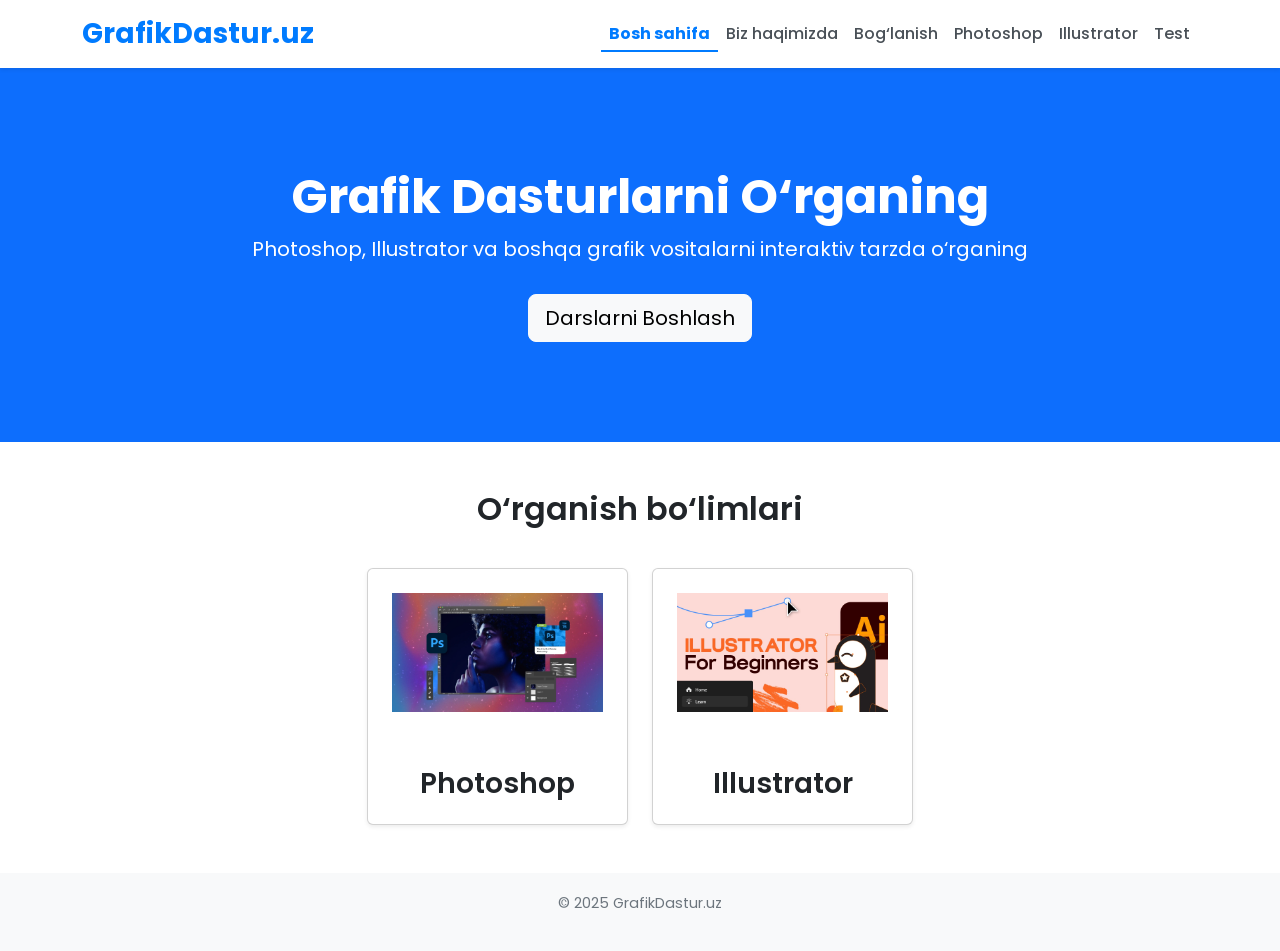
<file: index.html>
<!DOCTYPE html>
<html lang="uz">
<head>
  <meta charset="UTF-8" />
  <meta name="viewport" content="width=device-width, initial-scale=1" />
  <title>Grafik Dasturlar | Interaktiv O‘rganish</title>
  <!-- Bootstrap CSS -->
  <link href="https://cdn.jsdelivr.net/npm/bootstrap@5.3.0/dist/css/bootstrap.min.css" rel="stylesheet" />
  <link rel="preconnect" href="https://fonts.googleapis.com" />
  <link href="https://fonts.googleapis.com/css2?family=Poppins:wght@400;600&display=swap" rel="stylesheet" />
  <link rel="stylesheet" href="./css/style.css">
  <style>
    body {
      font-family: 'Poppins', sans-serif;
    }
    .logo {
  font-weight: 700;
  font-size: 1.75rem;
  color: #007bff; /* Bootstrap primary rangiga yaqin */
  text-decoration: none;
  transition: color 0.3s ease;
}
.logo:hover {
  color: #0056b3;
}

.navbar {
  background-color: #fff !important;
  box-shadow: 0 2px 4px rgba(0,0,0,0.1);
}

.navbar-nav .nav-link {
  font-weight: 500;
  color: #495057;
  transition: color 0.3s ease;
}
.navbar-nav .nav-link:hover {
  color: #007bff;
}
.navbar-nav .nav-link.active {
  font-weight: 700;
  color: #007bff;
  border-bottom: 2px solid #007bff;
  padding-bottom: 0.25rem;
}

    .hero {
      background: #0d6efd;
      color: white;
      padding: 100px 0;
      text-align: center;
    }
    .hero h1 {
      font-weight: 700;
      font-size: 3rem;
    }
    .hero p {
      font-size: 1.25rem;
      margin-bottom: 30px;
    }
    .programs h2 {
      margin-bottom: 40px;
      font-weight: 600;
      text-align: center;
    }
    .card img {
      max-height: 180px;
      object-fit: contain;
    }
    .card h3 {
      margin-top: 15px;
      font-weight: 600;
    }
    footer {
      background: #f8f9fa;
      padding: 20px 0;
      text-align: center;
      font-size: 0.9rem;
      color: #6c757d;
    }
  </style>
</head>
<body>

  <!-- Navbar -->
  <nav class="navbar navbar-expand-lg navbar-light bg-light shadow-sm">
    <div class="container">
      <a class="navbar-brand logo" href="index.html">GrafikDastur.uz</a>
      <button
        class="navbar-toggler"
        type="button"
        data-bs-toggle="collapse"
        data-bs-target="#navbarNav"
        aria-controls="navbarNav"
        aria-expanded="false"
        aria-label="Toggle navigation"
      >
        <span class="navbar-toggler-icon"></span>
      </button>

      <div class="collapse navbar-collapse" id="navbarNav">
        <ul class="navbar-nav ms-auto">
          <li class="nav-item">
            <a class="nav-link active" href="index.html">Bosh sahifa</a>
          </li>
			<li class="nav-item">
            <a class="nav-link" href="./lessons/about.html">Biz haqimizda</a>
          </li>
			<li class="nav-item">
            <a class="nav-link" href="./lessons/contact.html">Bog‘lanish</a>
          </li>
          <li class="nav-item">
            <a class="nav-link" href="lessons/photoshop.html">Photoshop</a>
          </li>
          <li class="nav-item">
            <a class="nav-link" href="lessons/illustrator.html">Illustrator</a>
          </li>
			<li class="nav-item">
            <a class="nav-link" href="./lessons/tests.html">Test</a>
          </li>
        </ul>
      </div>
    </div>
  </nav>

  <!-- Hero Section -->
  <section class="hero">
    <div class="container">
      <h1>Grafik Dasturlarni O‘rganing</h1>
      <p>Photoshop, Illustrator va boshqa grafik vositalarni interaktiv tarzda o‘rganing</p>
      <a href="lessons/photoshop.html" class="btn btn-light btn-lg">Darslarni Boshlash</a>
    </div>
  </section>

  <!-- O‘rganish bo‘limlari -->
  <section class="programs py-5">
    <div class="container">
      <h2>O‘rganish bo‘limlari</h2>
      <div class="row justify-content-center g-4">
        <div class="col-12 col-sm-6 col-md-4 col-lg-3">
          <a href="lessons/photoshop.html" class="card text-center text-decoration-none text-dark shadow-sm h-100">
            <img src="assets/images/photoshop.webp" class="card-img-top p-4" alt="Photoshop" />
            <div class="card-body">
              <h3 class="card-title">Photoshop</h3>
            </div>
          </a>
        </div>
        <div class="col-12 col-sm-6 col-md-4 col-lg-3">
          <a href="lessons/illustrator.html" class="card text-center text-decoration-none text-dark shadow-sm h-100">
            <img src="assets/images/illustrator.jpg" class="card-img-top p-4" alt="Illustrator" />
            <div class="card-body">
              <h3 class="card-title">Illustrator</h3>
            </div>
          </a>
        </div>
        <!-- Boshqa dasturlar qo‘shilishi mumkin -->
      </div>
    </div>
  </section>

  <!-- Footer -->
  <footer>
    <div class="container">
      <p>&copy; 2025 GrafikDastur.uz </p>
    </div>
  </footer>

  <!-- Bootstrap JS Bundle (includes Popper) -->
  <script src="https://cdn.jsdelivr.net/npm/bootstrap@5.3.0/dist/js/bootstrap.bundle.min.js"></script>

</body>
</html>
</file>
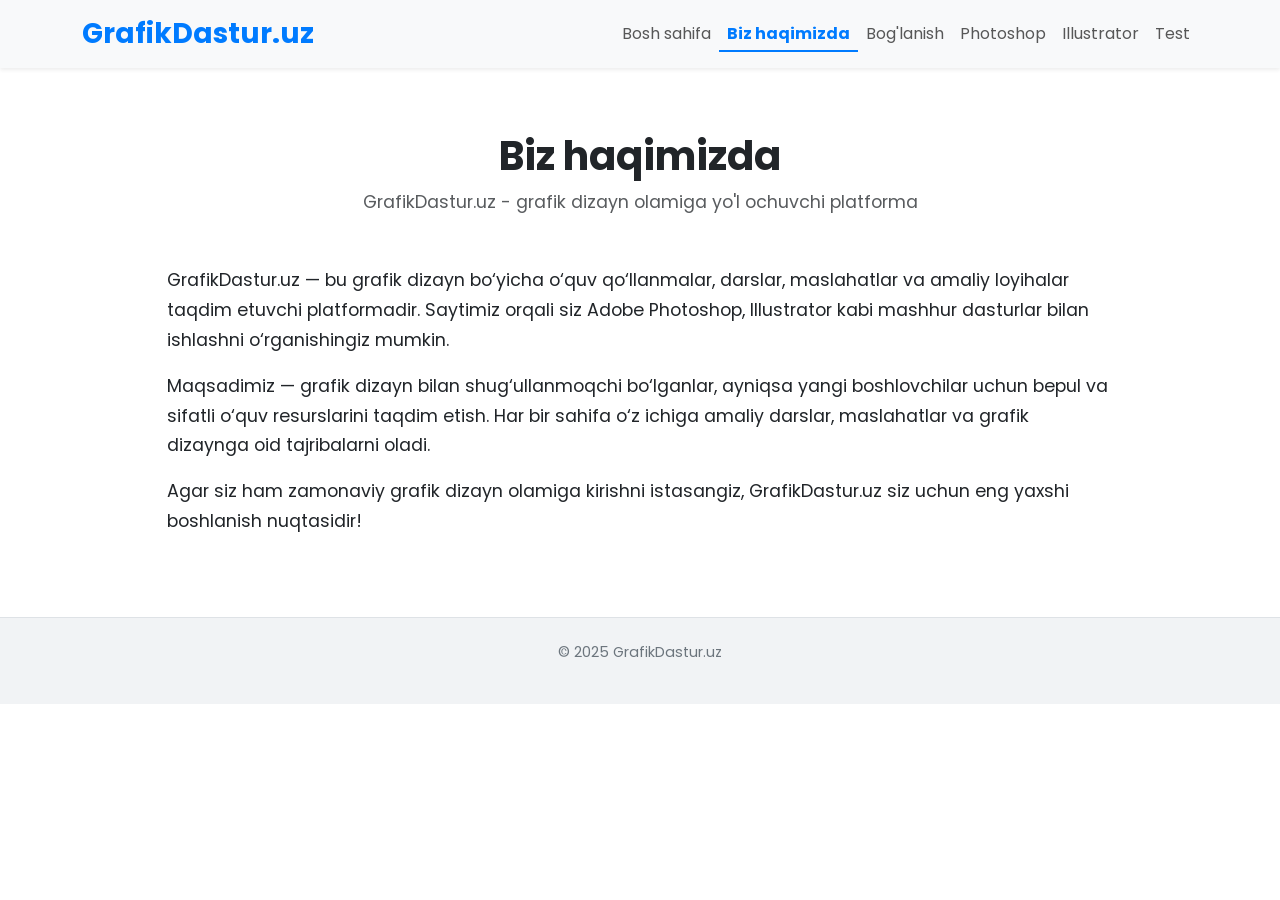
<file: lessons/about.html>
<!DOCTYPE html>
<html lang="uz">
<head>
  <meta charset="UTF-8" />
  <meta name="viewport" content="width=device-width, initial-scale=1" />
  <title>Biz haqimizda | GrafikDastur.uz</title>

  <!-- Bootstrap CSS -->
  <link href="https://cdn.jsdelivr.net/npm/bootstrap@5.3.0/dist/css/bootstrap.min.css" rel="stylesheet" />
  <link rel="stylesheet" href="../css/style.css" />
  <link href="https://fonts.googleapis.com/css2?family=Poppins:wght@400;600&display=swap" rel="stylesheet" />

  <style>
    body {
      font-family: 'Poppins', sans-serif;
      background-color: #fff;
      color: #212529;
    }
    .logo {
      font-weight: 700;
      font-size: 1.75rem;
      color: #007bff;
      text-decoration: none;
    }
    .navbar-nav .nav-link.active {
      font-weight: 700;
      color: #007bff;
      border-bottom: 2px solid #007bff;
      padding-bottom: 0.25rem;
    }
    .about-section {
      padding: 4rem 0;
    }
    .about-section h1 {
      font-weight: 700;
    }
    .about-section p {
      font-size: 1.1rem;
      line-height: 1.7;
    }
    footer {
      background-color: #f1f3f5;
      padding: 1.5rem 0;
      text-align: center;
      font-size: 0.9rem;
      color: #6c757d;
      border-top: 1px solid #dee2e6;
    }
  </style>
</head>
<body>

  <!-- Navbar -->
  <nav class="navbar navbar-expand-lg navbar-light bg-light shadow-sm">
    <div class="container">
      <a href="../index.html" class="logo navbar-brand">GrafikDastur.uz</a>
      <button class="navbar-toggler" type="button" data-bs-toggle="collapse" data-bs-target="#navbarNav">
        <span class="navbar-toggler-icon"></span>
      </button>
      <div class="collapse navbar-collapse" id="navbarNav">
        <ul class="navbar-nav ms-auto">
          <li class="nav-item"><a class="nav-link" href="../index.html">Bosh sahifa</a></li>
          <li class="nav-item"><a class="nav-link active" href="#">Biz haqimizda</a></li>
          <li class="nav-item"><a class="nav-link" href="./contact.html">Bog'lanish</a></li>
          <li class="nav-item"><a class="nav-link" href="./photoshop.html">Photoshop</a></li>
          <li class="nav-item"><a class="nav-link" href="./illustrator.html">Illustrator</a></li>
					<li class="nav-item"><a class="nav-link " href="./tests.html">Test</a></li>
        </ul>
      </div>
    </div>
  </nav>

  <!-- About Section -->
  <section class="about-section container">
    <div class="text-center mb-5">
      <h1 class="fw-bold">Biz haqimizda</h1>
      <p class="text-muted">GrafikDastur.uz - grafik dizayn olamiga yo'l ochuvchi platforma</p>
    </div>

    <div class="row justify-content-center">
      <div class="col-md-10">
        <p>
          GrafikDastur.uz — bu grafik dizayn bo‘yicha o‘quv qo‘llanmalar, darslar, maslahatlar va amaliy loyihalar taqdim etuvchi platformadir. Saytimiz orqali siz Adobe Photoshop, Illustrator kabi mashhur dasturlar bilan ishlashni o‘rganishingiz mumkin.
        </p>
        <p>
          Maqsadimiz — grafik dizayn bilan shug‘ullanmoqchi bo‘lganlar, ayniqsa yangi boshlovchilar uchun bepul va sifatli o‘quv resurslarini taqdim etish. Har bir sahifa o‘z ichiga amaliy darslar, maslahatlar va grafik dizaynga oid tajribalarni oladi.
        </p>
        <p>
          Agar siz ham zamonaviy grafik dizayn olamiga kirishni istasangiz, GrafikDastur.uz siz uchun eng yaxshi boshlanish nuqtasidir!
        </p>
      </div>
    </div>
  </section>

  <!-- Footer -->
  <footer>
    <div class="container">
     <p>&copy; 2025 GrafikDastur.uz </p>
    </div>
  </footer>

  <!-- Bootstrap JS -->
  <script src="https://cdn.jsdelivr.net/npm/bootstrap@5.3.0/dist/js/bootstrap.bundle.min.js"></script>
</body>
</html>
</file>
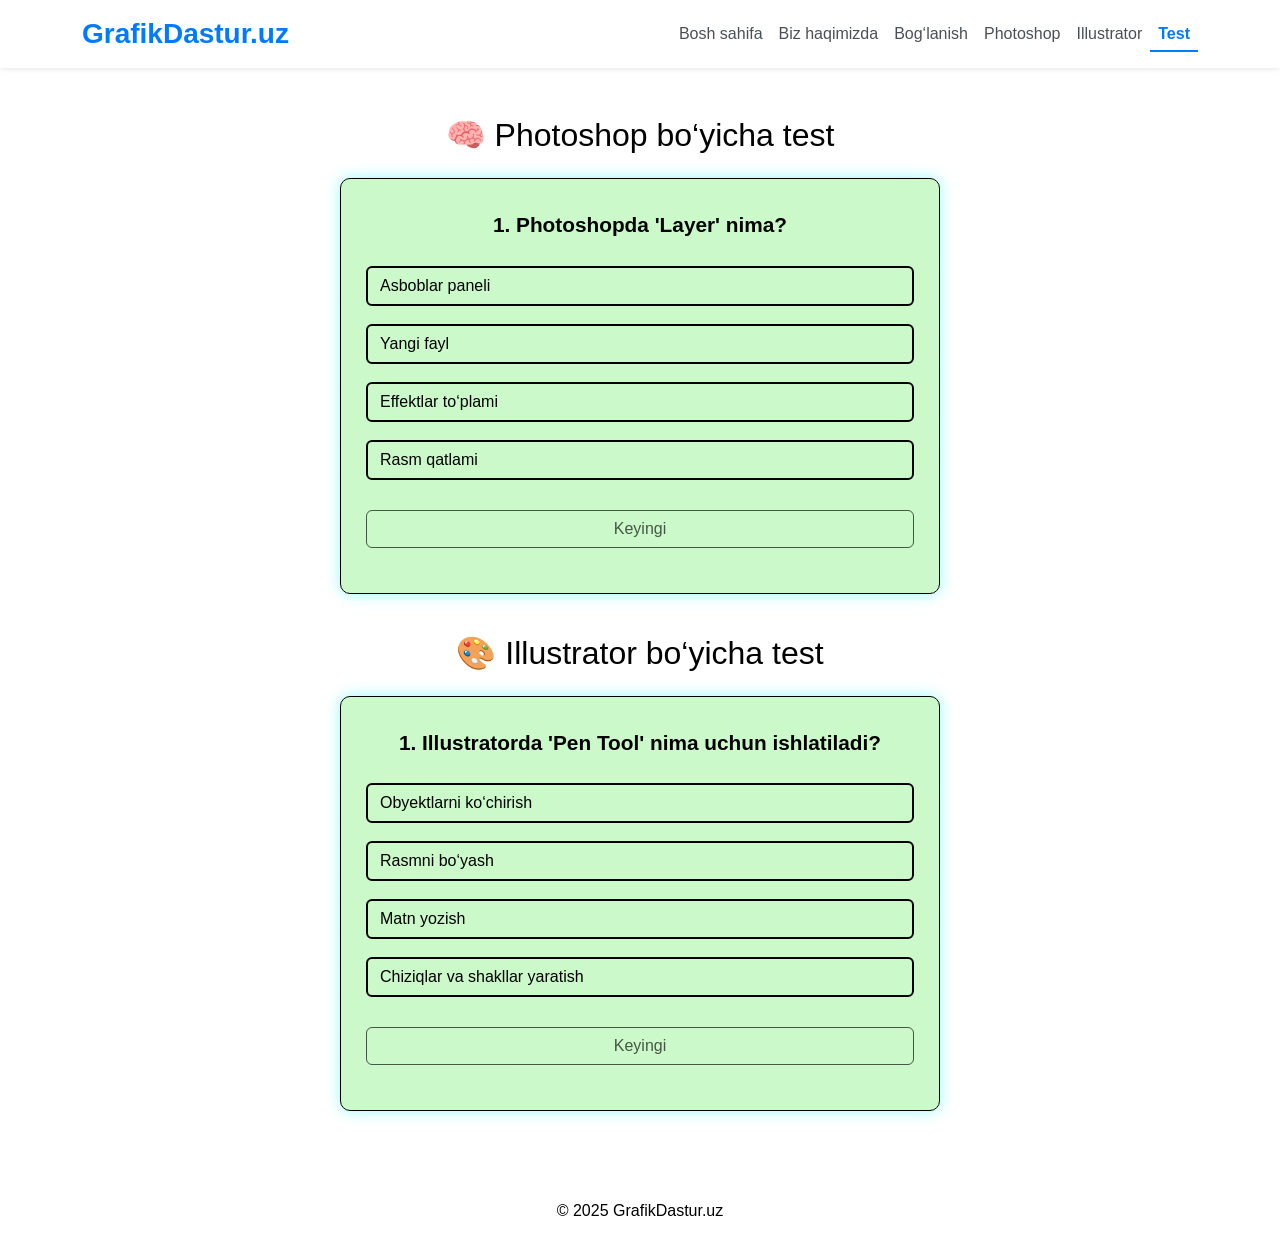
<file: lessons/tests.html>
<!DOCTYPE html>
<html lang="uz">
<head>
  <meta charset="UTF-8" />
  <meta name="viewport" content="width=device-width, initial-scale=1" />
  <title>Test — Grafik Dastur</title>
  <link href="https://cdn.jsdelivr.net/npm/bootstrap@5.3.3/dist/css/bootstrap.min.css" rel="stylesheet" />
  <link rel="stylesheet" href="../css/style.css">
  <style>
		.logo {
  font-weight: 700;
  font-size: 1.75rem;
  color: #007bff; /* Bootstrap primary rangiga yaqin */
  text-decoration: none;
  transition: color 0.3s ease;
}
.logo:hover {
  color: #0056b3;
}

.navbar {
  background-color: #fff !important;
  box-shadow: 0 2px 4px rgba(0,0,0,0.1);
}

.navbar-nav .nav-link {
  font-weight: 500;
  color: #495057;
  transition: color 0.3s ease;
}
.navbar-nav .nav-link:hover {
  color: #007bff;
}
.navbar-nav .nav-link.active {
  font-weight: 700;
  color: #007bff;
  border-bottom: 2px solid #007bff;
  padding-bottom: 0.25rem;
}

    body {
      background-color: #fff;
      color: #000;
      font-family: 'Poppins', sans-serif;
    }
    .btn-neon {
      color: #000;
      border-color: #1b17e7;
      transition: 0.3s;
    }
    .btn-neon:hover {
      background-color: #00f0ff;
      color: #000;
    }
    .btn-option {
      border: 2px solid #000000;
      color: #000000;
      margin-bottom: 10px;
      width: 100%;
      text-align: left;
      transition: background-color 0.3s, color 0.3s;
    }
    .btn-option:hover {
      background-color: #e21515;
      color: #fff;
    }
    .btn-option.selected {
      background-color: #000000;
      border-color: #ed7474;
      color: white;
    }
    .btn-option.correct {
      background-color: #28a745 !important;
      border-color: #28a745 !important;
      color: white !important;
    }
    .btn-option.incorrect {
      background-color: #dc3545 !important;
      border-color: #dc3545 !important;
      color: white !important;
    }
    .quiz-container {
      max-width: 600px;
      margin: 0 auto 40px;
      background-color: #7ef07866;
      border: 1px solid #000000;
      border-radius: 10px;
      padding: 30px 25px;
      box-shadow: 0 0 15px #00f0ff66;
    }
    .quiz-header {
      margin-bottom: 25px;
      font-weight: 600;
      font-size: 1.3rem;
      text-align: center;
      color: #000000;
    }
    .btn-next {
      margin-top: 20px;
      width: 100%;
    }
    .result {
      text-align: center;
      font-size: 1.4rem;
      margin-top: 15px;
      color: #df6565;
    }
    .restart-btn {
      margin-top: 20px;
      width: 100%;
    }
  </style>
</head>
<body>

  <!-- Navbar -->
  <nav class="navbar navbar-expand-lg navbar-light bg-light shadow-sm">
    <div class="container">
      <a href="../index.html" class="logo navbar-brand">GrafikDastur.uz</a>
      <button class="navbar-toggler" type="button" data-bs-toggle="collapse" data-bs-target="#navbarNav" 
        aria-controls="navbarNav" aria-expanded="false" aria-label="Toggle navigation">
        <span class="navbar-toggler-icon"></span>
      </button>
      <div class="collapse navbar-collapse" id="navbarNav">
        <ul class="navbar-nav ms-auto">
          <li class="nav-item">
            <a class="nav-link" href="../index.html">Bosh sahifa</a>
          </li>
			<li class="nav-item">
            <a class="nav-link" href="./about.html">Biz haqimizda</a>
          </li>
			<li class="nav-item">
            <a class="nav-link" href="./contact.html">Bog‘lanish</a>
          </li>
          <li class="nav-item">
            <a class="nav-link" href="./photoshop.html">Photoshop</a>
          </li>
          <li class="nav-item">
            <a class="nav-link" href="./illustrator.html">Illustrator</a>
          </li>
			<li class="nav-item">
            <a class="nav-link active" href="./tests.html">Test</a>
          </li>
        </ul>
      </div>
    </div>
  </nav>
  <!-- Test Section -->
  <section class="py-5">
    <div class="container">
      <h2 class="text-center mb-4">🧠 Photoshop bo‘yicha test</h2>
      <div id="quiz-ps" class="quiz-container"></div>

      <h2 class="text-center mb-4">🎨 Illustrator bo‘yicha test</h2>
      <div id="quiz-ai" class="quiz-container"></div>
    </div>
  </section>
	 <!-- Footer -->
  <footer>
    <div class="container text-center">
      <p>&copy; 2025 GrafikDastur.uz </p>
    </div>
  </footer>

<script>
const photoshopQuestions = [
  { question: "Photoshopda 'Layer' nima?", options: ["Rasm qatlami", "Yangi fayl", "Asboblar paneli", "Effektlar to‘plami"], correct: 0 },
  { question: "Qaysi asbob rasmning bir qismini kesib olish uchun ishlatiladi?", options: ["Crop Tool", "Move Tool", "Lasso Tool", "Brush Tool"], correct: 0 },
  { question: "'Brush Tool' nima uchun ishlatiladi?", options: ["Bo‘yash", "Rasmni aylantirish", "Matn yozish", "Rasmni kesish"], correct: 0 },
  { question: "'Magic Wand Tool' vazifasi nima?", options: ["Rangga qarab tanlash", "Yozuv yozish", "Rasmni aylantirish", "Chiziq chizish"], correct: 0 },
  { question: "Photoshopda 'History Panel' nima qiladi?", options: ["Harakatlar tarixini saqlaydi", "Rasm effektlarini qo‘llaydi", "Rangni sozlaydi", "Rasm qatlami yaratadi"], correct: 0 },
  { question: "Qaysi format Photoshopda qatlamlarni saqlash uchun eng mos?", options: [".jpg", ".psd", ".png", ".gif"], correct: 1 },
  { question: "'Clone Stamp Tool' nima uchun ishlatiladi?", options: ["Obyektlarni nusxalash", "Rasmni aylantirish", "Chiziq chizish", "Rang tanlash"], correct: 0 },
  { question: "'Pen Tool' Photoshopda nima uchun ishlatiladi?", options: ["Aniq tanlashlar yaratish", "Rasmni bo‘yash", "Matn yozish", "Rasmni aylantirish"], correct: 0 },
  { question: "'Gaussian Blur' nima?", options: ["Rasmni silliqlash effekti", "Rasmni kesish vositasi", "Matn tahriri", "Yorug‘lik sozlamasi"], correct: 0 },
  { question: "'Move Tool' vazifasi nima?", options: ["Obyektlarni ko‘chirish", "Rangni tanlash", "Matn yozish", "Rasmni kesish"], correct: 0 },
  { question: "Photoshopda 'Opacity' nima?", options: ["Qatlami shaffofligi", "Rasm hajmi", "Qalam qalinligi", "Effekt kuchi"], correct: 0 },
  { question: "'Crop Tool' nima uchun ishlatiladi?", options: ["Rasmni kesish", "Rasmni bo‘yash", "Matn yozish", "Yorug‘likni sozlash"], correct: 0 },
  { question: "Photoshopda 'Adjustment Layers' nima?", options: ["Rang va yorug‘likni sozlash qatlamlari", "Yangi rasm yaratish", "Matn qatlamlari", "Effekt qatlamlari"], correct: 0 },
  { question: "Qaysi vosita rangni tanlash uchun ishlatiladi?", options: ["Eyedropper Tool", "Brush Tool", "Lasso Tool", "Clone Stamp Tool"], correct: 0 },
  { question: "'Lasso Tool' vazifasi?", options: ["Qo‘lda tanlash", "Rasmni ko‘chirish", "Bo‘yash", "Matn yozish"], correct: 0 },
  { question: "'Filter' nima?", options: ["Rasmga effekt berish vositasi", "Rasmni kesish vositasi", "Matn yozish", "Yangi qatlam yaratish"], correct: 0 },
  { question: "Photoshopda 'Dodge Tool' nima uchun ishlatiladi?", options: ["Rasmning yorug‘lik qismlarini kuchaytirish", "Rasmni qoraytirish", "Rang o‘zgartirish", "Rasmni aylantirish"], correct: 0 },
  { question: "'Healing Brush Tool' vazifasi nima?", options: ["Rasmda nuqsonlarni tuzatish", "Yangi rasm yaratish", "Matn yozish", "Rasmni kesish"], correct: 0 },
  { question: "Photoshopda matn yozish uchun qaysi vosita?", options: ["Type Tool", "Brush Tool", "Move Tool", "Crop Tool"], correct: 0 },
  { question: "'Zoom Tool' vazifasi?", options: ["Rasmni kattalashtirish yoki kichraytirish", "Rang tanlash", "Matn yozish", "Rasmni aylantirish"], correct: 0 },
];

const illustratorQuestions = [
  { question: "Illustratorda 'Pen Tool' nima uchun ishlatiladi?", options: ["Chiziqlar va shakllar yaratish", "Rasmni bo‘yash", "Matn yozish", "Obyektlarni ko‘chirish"], correct: 0 },
  { question: "'Artboard' nima?", options: ["Ish maydoni", "Qalam turi", "Rasm qatlami", "Effektlar to‘plami"], correct: 0 },
  { question: "Illustratorda 'Fill' nima?", options: ["Shakl ichidagi rang", "Chiziq rangi", "Matn turi", "Effekt"], correct: 0 },
  { question: "'Stroke' nima?", options: ["Chiziq qalinligi va rangi", "Shakl ichidagi rang", "Matn yozish", "Yorug‘lik"], correct: 0 },
  { question: "'Path' nima?", options: ["Chiziq yoki yo‘l", "Rasm qatlamlari", "Matn tahriri", "Effekt"], correct: 0 },
  { question: "'Layers' Illustrator dasturida nima qiladi?", options: ["Obyektlarni guruhlash va tartiblash", "Rangni tanlash", "Matn yozish", "Rasmni aylantirish"], correct: 0 },
  { question: "'Anchor Point' nima?", options: ["Pathdagi nuqta", "Rang palitrasi", "Matn belgisi", "Effekt turi"], correct: 0 },
  { question: "'Gradient' nima?", options: ["Ranglar o‘zgarishi effekti", "Matn turi", "Rasm qatlamlari", "Chiziq turi"], correct: 0 },
  { question: "'Group' nima?", options: ["Obyektlarni birlashtirish", "Yangi rasm yaratish", "Matn yozish", "Rasmni kesish"], correct: 0 },
  { question: "'Direct Selection Tool' nima qiladi?", options: ["Individual nuqtalarni tanlash", "Butun obyektni ko‘chirish", "Matn yozish", "Rasmni aylantirish"], correct: 0 },
  { question: "'Type Tool' nima uchun ishlatiladi?", options: ["Matn yozish", "Rasmni kesish", "Bo‘yash", "Obyektlarni guruhlash"], correct: 0 },
  { question: "'Expand' funksiyasi nima?", options: ["Shakl yoki matnni konturga aylantirish", "Rasmni kattalashtirish", "Rangni o‘zgartirish", "Yangi qatlam yaratish"], correct: 0 },
  { question: "'Clipping Mask' nima?", options: ["Obyektni boshqa obyekt ichida ko‘rsatish", "Rasmni kesish", "Matn yozish", "Effekt berish"], correct: 0 },
  { question: "'Symbol' nima?", options: ["Qayta ishlatiladigan obyekt", "Yangi rasm", "Matn turi", "Rasm effektlari"], correct: 0 },
  { question: "'Blob Brush Tool' nima uchun?", options: ["Qo‘lda bo‘yash", "Matn yozish", "Rasmni ko‘chirish", "Effekt berish"], correct: 0 },
  { question: "'Shape Builder Tool' vazifasi?", options: ["Obyektlarni birlashtirish yoki ajratish", "Matn yozish", "Rang tanlash", "Rasmni aylantirish"], correct: 0 },
  { question: "'Isolation Mode' nima?", options: ["Obyektlarni alohida tahrirlash", "Rasmni kesish", "Yangi qatlam", "Effekt berish"], correct: 0 },
  { question: "'Artboard Tool' nima qiladi?", options: ["Ish maydonini o‘zgartirish", "Rasmni aylantirish", "Matn yozish", "Rang tanlash"], correct: 0 },
  { question: "'Pencil Tool' nima?", options: ["Qo‘lda chizish", "Matn yozish", "Rasmni kesish", "Effekt berish"], correct: 0 },
  { question: "'Blend Tool' nima?", options: ["Obyektlar orasini silliqlashtirish", "Matn yozish", "Rang tanlash", "Rasmni aylantirish"], correct: 0 },
];

function createQuiz(containerId, questions) {
  const container = document.getElementById(containerId);
  let currentQuestionIndex = 0;
  let score = 0;

  // 🔁 Tasodifiy tartibga aralashtirish funksiyasi
  function shuffleArray(array) {
    return array
      .map(value => ({ value, sort: Math.random() }))
      .sort((a, b) => a.sort - b.sort)
      .map(({ value }) => value);
  }

  function render(html) {
    container.innerHTML = html;
  }

  function showQuestion() {
    const q = questions[currentQuestionIndex];

    // 🧠 Har safar variantlarni aralashtirish
    const shuffledOptions = shuffleArray(q.options.map((opt, i) => ({
      text: opt,
      index: i
    })));

    render(`
      <div class="quiz-header">${currentQuestionIndex + 1}. ${q.question}</div>
      <div class="d-grid gap-2">
        ${shuffledOptions.map((opt, i) => `
          <button type="button" class="btn btn-option" data-index="${opt.index}">${opt.text}</button>
        `).join('')}
      </div>
      <button class="btn btn-neon btn-next" disabled>Keyingi</button>
      <div class="result"></div>
    `);

    const buttons = container.querySelectorAll('.btn-option');
    const nextBtn = container.querySelector('.btn-next');
    const resultDiv = container.querySelector('.result');

    buttons.forEach(btn => {
      btn.addEventListener('click', () => {
        if (container.querySelector('.btn-option.selected')) return;

        const selectedIndex = +btn.getAttribute('data-index');
        btn.classList.add('selected');

        if (selectedIndex === q.correct) {
          btn.classList.add('correct');
          score++;
          resultDiv.textContent = "To'g'ri javob! ✅";
          resultDiv.style.color = "#00b074";
        } else {
          btn.classList.add('incorrect');
          // ✅ Shuffled variantlar orasidan to‘g‘ri javobni topish
          buttons.forEach(b => {
            if (+b.getAttribute('data-index') === q.correct) {
              b.classList.add('correct');
            }
          });
          resultDiv.textContent = "Noto‘g‘ri javob! ❌";
          resultDiv.style.color = "#dc3545";
        }

        nextBtn.disabled = false;
      });
    });

    nextBtn.addEventListener('click', () => {
      currentQuestionIndex++;
      if (currentQuestionIndex < questions.length) {
        showQuestion();
      } else {
        render(`
          <div class="result">Test yakunlandi! Siz ${score} ta savolga to‘g‘ri javob berdingiz.</div>
          <button class="btn btn-neon restart-btn">Qayta boshlash</button>
        `);
        const restartBtn = container.querySelector('.restart-btn');
        restartBtn.addEventListener('click', () => {
          currentQuestionIndex = 0;
          score = 0;
          showQuestion();
        });
      }
    });
  }

  showQuestion();
}

// 🔸 Ikkita testni ishga tushirish
createQuiz('quiz-ps', photoshopQuestions);
createQuiz('quiz-ai', illustratorQuestions);

</script>

<script src="https://cdn.jsdelivr.net/npm/bootstrap@5.3.3/dist/js/bootstrap.bundle.min.js"></script>
</body>
</html>
</file>
<file: css/style.css>
*{
	margin: 0;
	padding: 0;
	box-sizing: border-box;
}
.container{
	width: 100%;
	/* padding: 15px; */
}

body{
	overflow-x: hidden;
}
</file>
